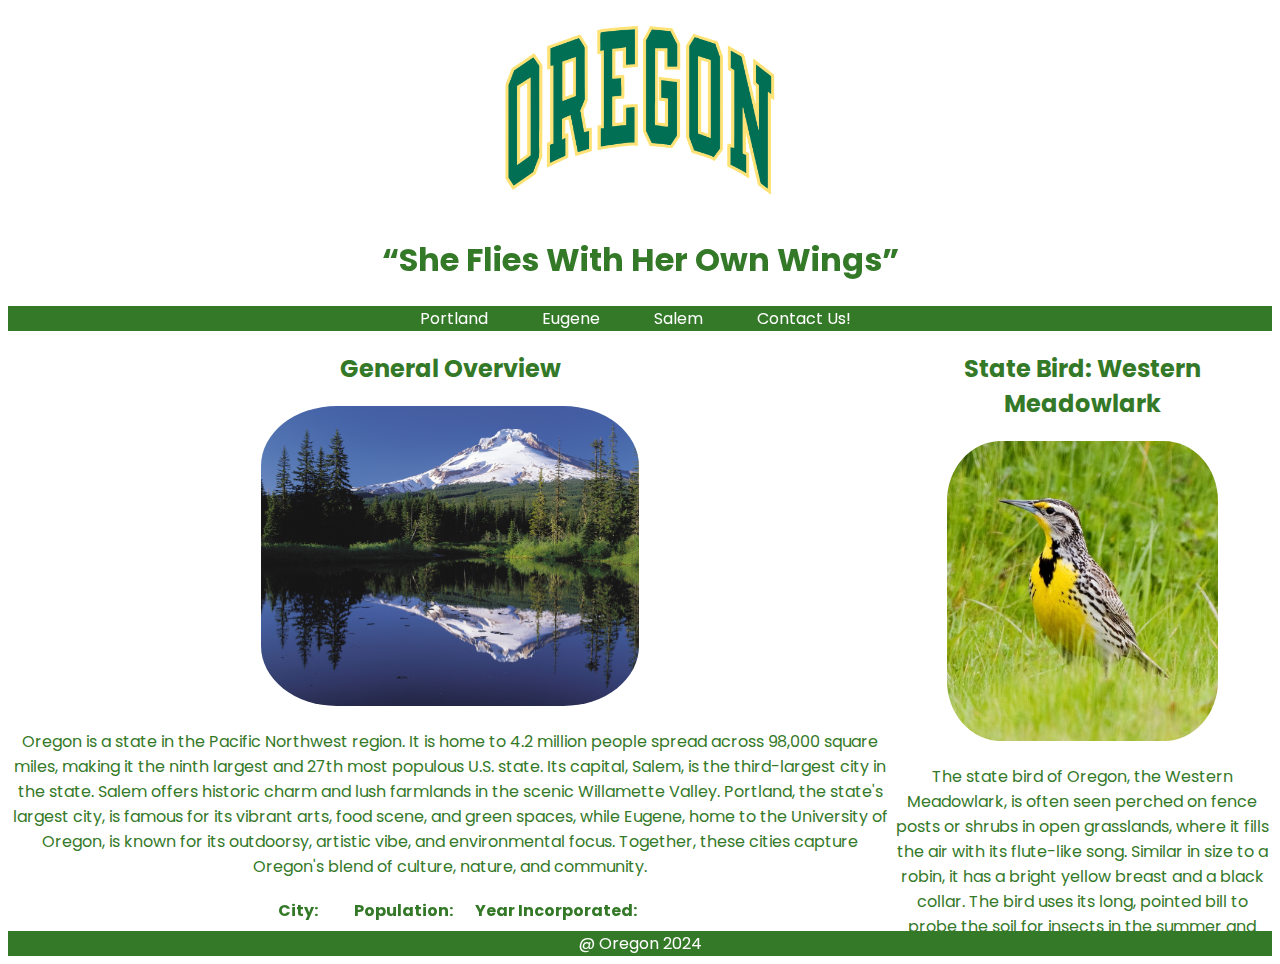
<file: index.html>
<!DOCTYPE html>
<html lang="en">
<head>
    <meta charset="UTF-8">
    <meta name="viewport" content="width=device-width, initial-scale=1.0">
    <title>Home</title>
    <link rel="stylesheet" href="./style.css">
    <link rel="preconnect" href="https://fonts.googleapis.com">
    <link rel="preconnect" href="https://fonts.gstatic.com" crossorigin>
    <link href="https://fonts.googleapis.com/css2?family=Poppins:wght@400;700&display=swap" rel="stylesheet">
</head>
<body>
    <header>
        <img src="./assets/images/oregon.png" height="200" alt="oregon" />
        <h1>“She Flies With Her Own Wings”</h1>
        <nav>
            <ul class="one"> 
                <li class="two"><a href="./public/portland.html">Portland</a></li>
                <li class="two"><a href="./public/eugene.html">Eugene</a></li>
                <li class="two"><a href="./public/salem.html">Salem</a></li>
                <li class="two"><a href="./public/contact.html">Contact Us!</a></li>
            </ul>
        </nav>
    </header>
    
    <section> 
        <h2>General Overview</h2> 
        <img src="./assets/images/hood.jpg" height="300" alt="mountain" />
        <p>
            Oregon is a state in the Pacific Northwest region. It is home to 4.2 million people spread across 98,000 square miles, making it the ninth largest and 27th most populous U.S. state. Its capital, Salem, is the third-largest city in the state. 
            Salem offers historic charm and lush farmlands in the scenic Willamette Valley. Portland, the state's largest city, is famous for its vibrant arts, food scene, and green spaces, while Eugene, home to the University of Oregon, is known for its outdoorsy, artistic vibe, and environmental focus. Together, these cities capture Oregon's blend of culture, nature, and community.
        </p>
        <table>
            <tr>
                <th>City:</th>
                <th>Population:</th>
                <th>Year Incorporated:</th>
            </tr>
            <tr>
                <td>Portland</td>
                <td>630,498</td>
                <td>1851</td>
            </tr>
            <tr>
                <td>Eugene</td>
                <td>177,899</td>
                <td>1846</td>
            </tr>
            <tr>
                <td>Salem</td>
                <td>177,432</td>
                <td>1842</td>
            </tr>
        </table>
        <p>
            All images used are Fair use. Data was sourced from the <a class="special" href="https://www.census.gov/">United States Census Bureau</a>.
        </p>
        <p>
            Additional sources: <a class="special" href="https://www.allaboutbirds.org/guide/Western_Meadowlark/overview">All About Birds</a> and <a class="special" href="https://spinpedo.com/blog/general-dentistry/10-facts-for-kids-about-salem-oregon/">Spinnaker</a>
        </p>
    </section>

    <aside>
        <h2>State Bird: Western Meadowlark</h2>
        <img src="./assets/images/bird.jpg" height="300" alt="bird" />
        <p>The state bird of Oregon, the Western Meadowlark, is often seen perched on fence posts or shrubs in open grasslands, where it fills the air with its flute-like song. Similar in size to a robin, it has a bright yellow breast and a black collar. The bird uses its long, pointed bill to probe the soil for insects in the summer and seeds in the winter.</p>
        <ul>
            <h3>Cool Facts</h3>
            <li class="three">They build their nests on the ground, which are covered with a grass roof.</li>
            <li class="three">To feed, they utilize a technique called "gaping." This entails inserting their bill into soil and forcing it open, often revealing a variety of insects.</li>
            <li class="three">The Western Meadowlard is the second most popular choice for state bird. The first place spot belongs to the Northern Cardinal.</li>
            <li class="three">Male Western Meadowlarks are usually mated with two female birds at the same time!</li>
        </ul>
    </aside>

    <footer>@ Oregon 2024</footer>
</body>
</html>
</file>
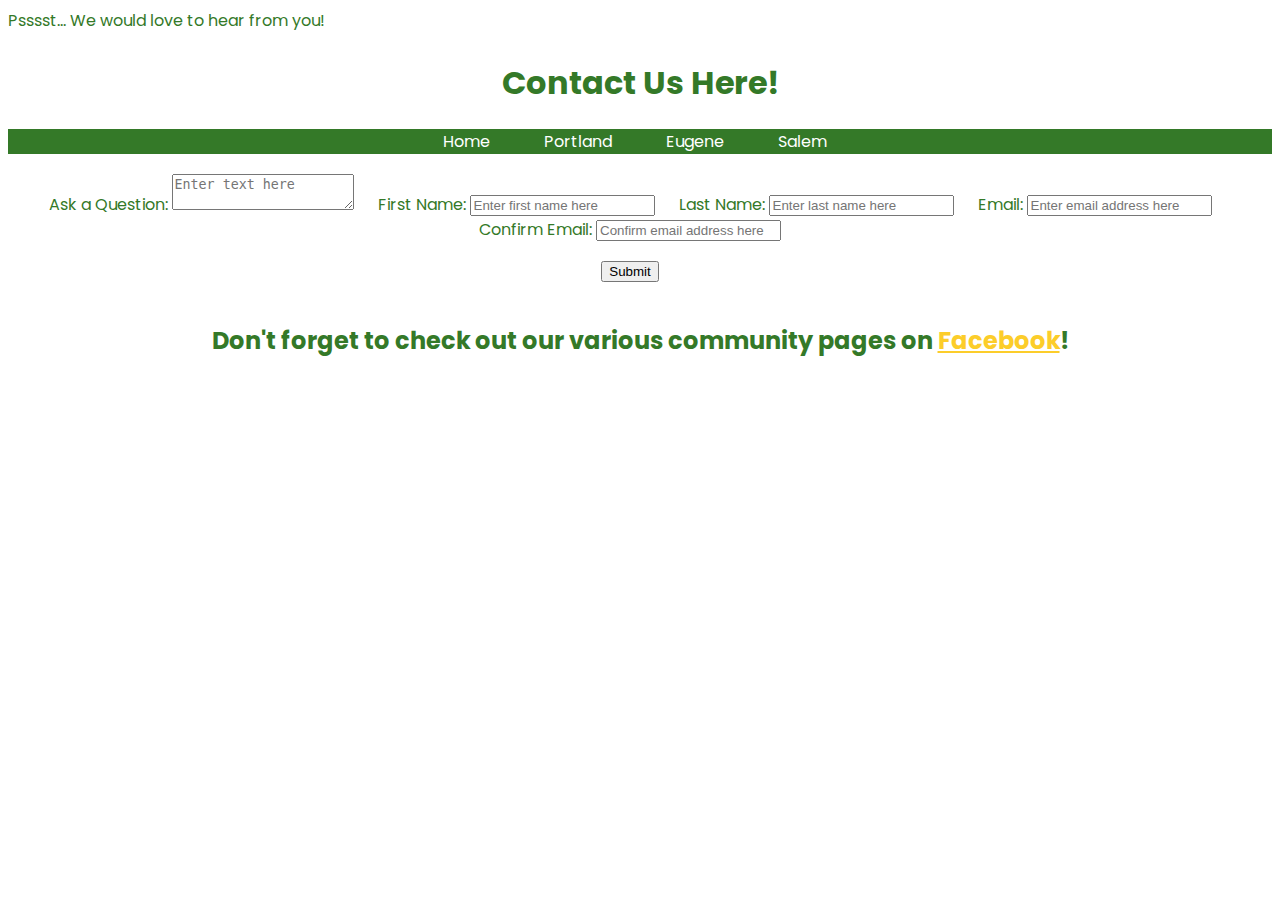
<file: public/contact.html>
<!DOCTYPE html>
<html lang="en">
<head>
    <meta charset="UTF-8">
    <meta name="viewport" content="width=device-width, initial-scale=1.0">
    <title>Contact</title>
    <link rel="stylesheet" href="../style.css">
    <script src="../contact.js"></script>
    <link rel="preconnect" href="https://fonts.googleapis.com">
    <link rel="preconnect" href="https://fonts.gstatic.com" crossorigin>
    <link href="https://fonts.googleapis.com/css2?family=Poppins:wght@400;700&display=swap" rel="stylesheet">
</head>
<body>
    <div class="absolute">
        <p>Psssst... We would love to hear from you!</p>
    </div>
    <header>
        <h1>Contact Us Here!</h1>
    
        <nav>
            <ul class="one"> 
                <li class="two"><a href="../index.html">Home</a></li>
                <li class="two"><a href="../public/portland.html">Portland</a></li>
                <li class="two"><a href="../public/eugene.html">Eugene</a></li>
                <li class="two"><a href="../public/salem.html">Salem</a></li>
            </ul>
        </nav>
    </header>
   
    <form id="emailform">
        <label for="question">Ask a Question:</label>
        <textarea id="question" placeholder="Enter text here"></textarea>

        <label for="firstName">First Name:</label>
        <input type="text" id="firstName"  placeholder="Enter first name here" required>

        <label for="lastName">Last Name:</label>
        <input type="text" id="lastName"  placeholder="Enter last name here" required>

        <label for="email1">Email:</label>
        <input type="email" id="email1" placeholder="Enter email address here" required>

        <label for="email2">Confirm Email:</label>
        <input type="email" id="email2" placeholder="Confirm email address here" required>

        <p id="message"></p>

        <input type="submit" value="Submit">
    </form>    
    
    <h2 id="facebook">Don't forget to check out our various community pages on <a class="special" href="https://www.facebook.com/">Facebook</a>!</h2>
</body>
</html>
</file>
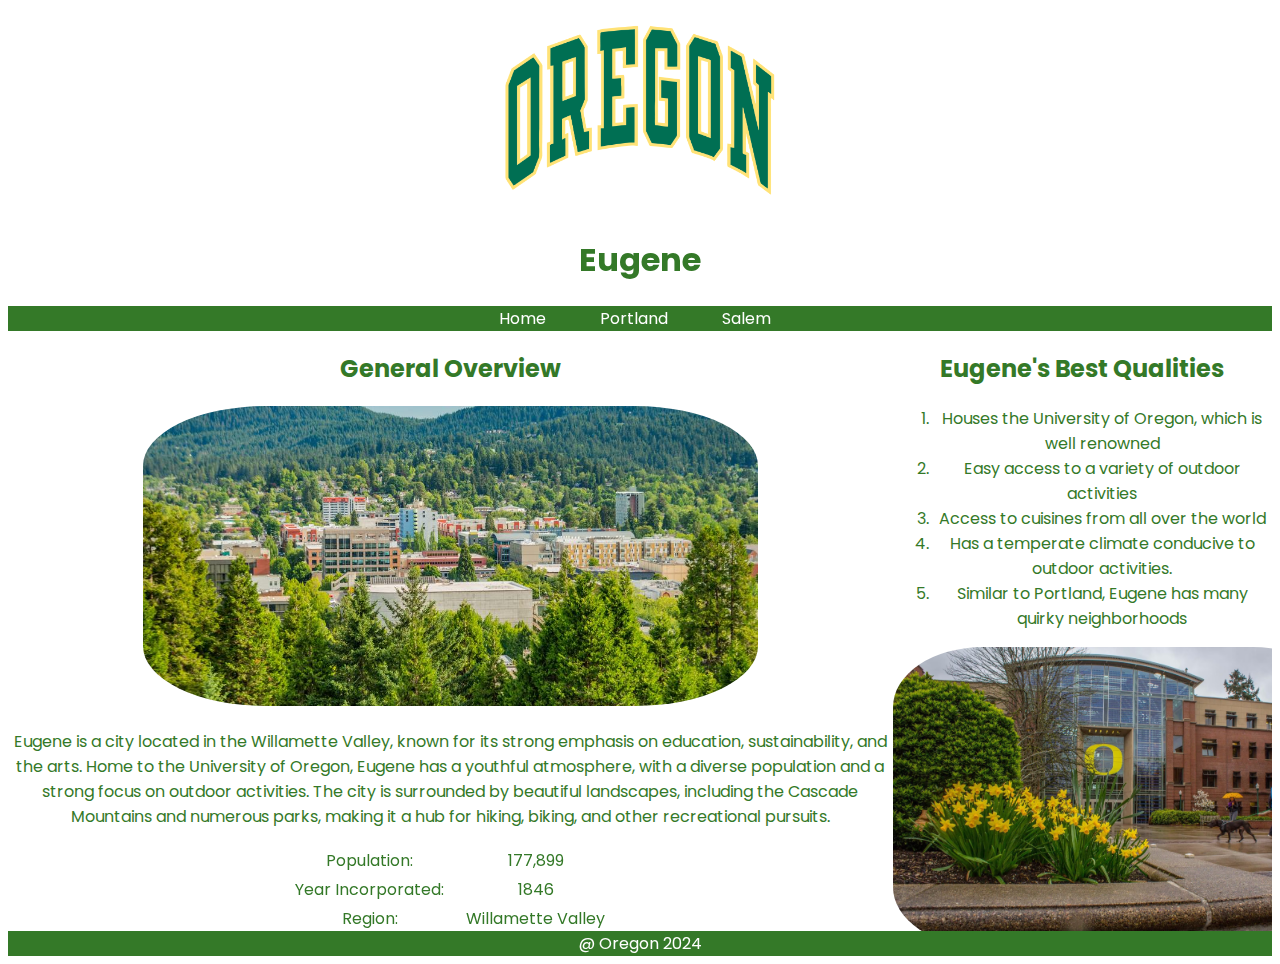
<file: public/eugene.html>
<!DOCTYPE html>
<html lang="en">
<head>
    <meta charset="UTF-8">
    <meta name="viewport" content="width=device-width, initial-scale=1.0">
    <title>Eugene</title>
    <link rel="stylesheet" href="../style.css">
    <link rel="preconnect" href="https://fonts.googleapis.com">
    <link rel="preconnect" href="https://fonts.gstatic.com" crossorigin>
    <link href="https://fonts.googleapis.com/css2?family=Poppins:wght@400;700&display=swap" rel="stylesheet">
</head>
<body>
    <header>
        <img src="../assets/images/oregon.png" height="200" alt="oregon" />
        <h1>Eugene</h1>
        <nav>
            <ul class="one"> 
                <li class="two"><a href="../index.html">Home</a></li>
                <li class="two"><a href="../public/portland.html">Portland</a></li>
                <li class="two"><a href="../public/salem.html">Salem</a></li>
            </ul>
        </nav>
    </header>
    
    <section> 
        <h2>General Overview</h2> 
        <img src="../assets/images/eugene.jpg" height="300" alt="eugene" />
        <p>
            Eugene is a city located in the Willamette Valley, known for its strong emphasis on education, sustainability, and the arts. Home to the University of Oregon, Eugene has a youthful atmosphere, with a diverse population and a strong focus on outdoor activities. 
            The city is surrounded by beautiful landscapes, including the Cascade Mountains and numerous parks, making it a hub for hiking, biking, and other recreational pursuits.
        </p>
        <table>
            <tr>
                <td>Population:</td>
                <td>177,899</td>
            </tr>
            <tr>
                <td>Year Incorporated:</td>
                <td>1846</td>
            </tr>
            <tr>
                <td>Region:</td>
                <td>Willamette Valley</td>
            </tr>
            <tr>
                <td>Classification:</td>
                <td>Urban</td>
            </tr>
            <tr>
                <td>Average Income:</td>
                <td>31,540 USD</td>
            </tr>
        </table>
    </section>

    <aside>
        <h2>Eugene's Best Qualities</h2>
        <ol>
            <li>Houses the University of Oregon, which is well renowned</li>
            <li>Easy access to a variety of outdoor activities</li>
            <li>Access to cuisines from all over the world</li>
            <li>Has a temperate climate conducive to outdoor activities.</li>
            <li>Similar to Portland, Eugene has many quirky neighborhoods</li>
        </ol>
        <img src="../assets/images/college.avif" height="300" alt="college" />
    </aside>

    <footer>@ Oregon 2024</footer>
</body>
</html>
</file>
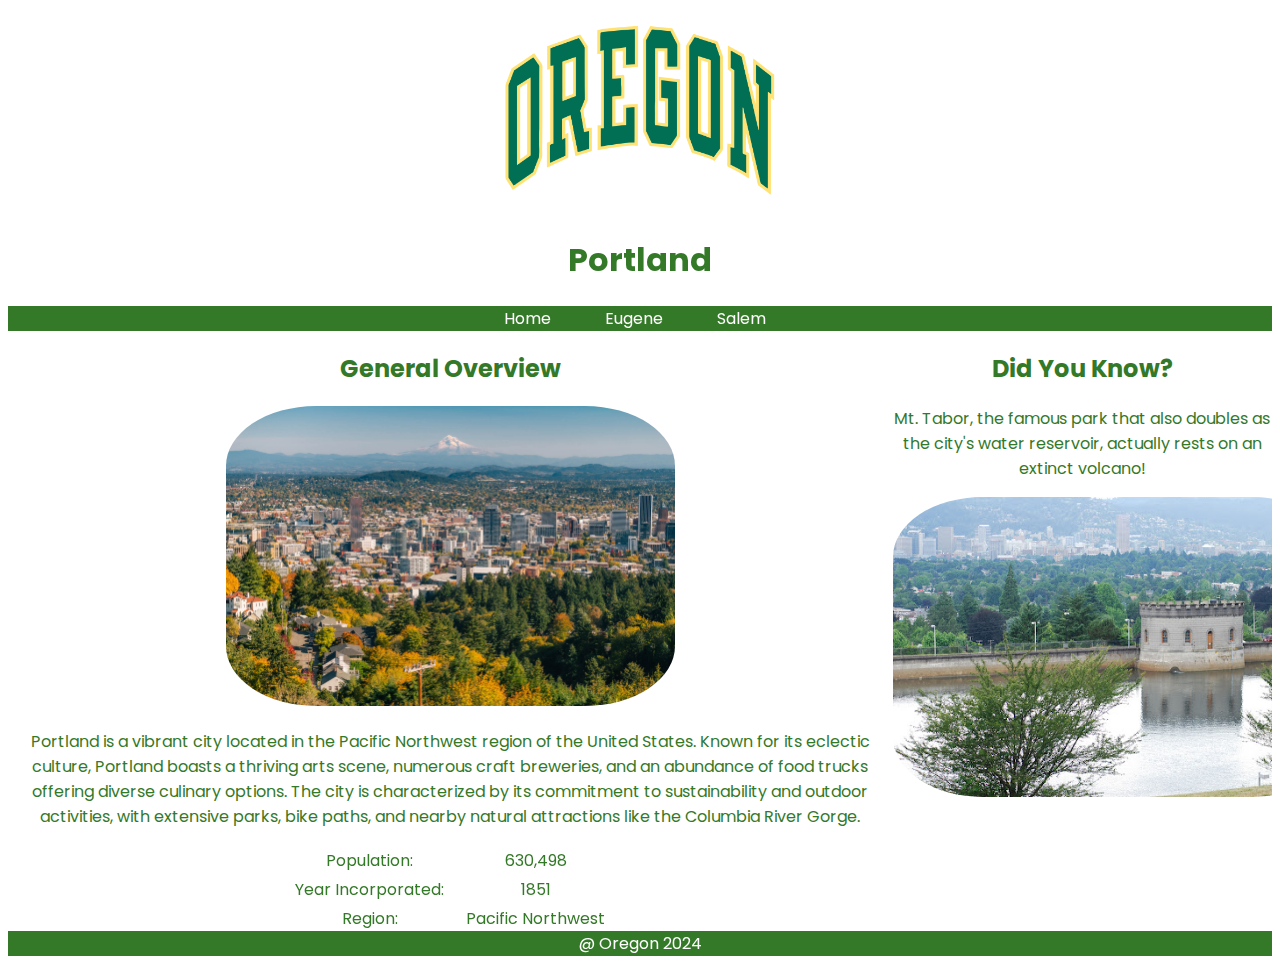
<file: public/portland.html>
<!DOCTYPE html>
<html lang="en">
<head>
    <meta charset="UTF-8">
    <meta name="viewport" content="width=device-width, initial-scale=1.0">
    <title>Portland</title>
    <link rel="stylesheet" href="../style.css">
    <link rel="preconnect" href="https://fonts.googleapis.com">
    <link rel="preconnect" href="https://fonts.gstatic.com" crossorigin>
    <link href="https://fonts.googleapis.com/css2?family=Poppins:wght@400;700&display=swap" rel="stylesheet">
</head>
<body>
    <header>
        <img src="../assets/images/oregon.png" height="200" alt="oregon" />
        <h1>Portland</h1>
        <nav>
            <ul class="one"> 
                <li class="two"><a href="../index.html">Home</a></li>
                <li class="two"><a href="../public/eugene.html">Eugene</a></li>
                <li class="two"><a href="../public/salem.html">Salem</a></li>
            </ul>
        </nav>
    </header>
    
    <section> 
        <h2>General Overview</h2> 
        <img src="../assets/images/portland.jpg" height="300" alt="city during autumn" />
        <p>
            Portland is a vibrant city located in the Pacific Northwest region of the United States. Known for its eclectic culture, Portland boasts a thriving arts scene, numerous craft breweries, and an abundance of food trucks offering diverse culinary options. 
            The city is characterized by its commitment to sustainability and outdoor activities, with extensive parks, bike paths, and nearby natural attractions like the Columbia River Gorge.
        </p>
        <table>
            <tr>
                <td>Population:</td>
                <td>630,498</td>
            </tr>
            <tr>
                <td>Year Incorporated:</td>
                <td>1851</td>
            </tr>
            <tr>
                <td>Region:</td>
                <td>Pacific Northwest</td>
            </tr>
            <tr>
                <td>Classification:</td>
                <td>Urban</td>
            </tr>
            <tr>
                <td>Average Income:</td>
                <td>45,003 USD</td>
            </tr>
        </table>
    </section>

    <aside>
        <h2>Did You Know?</h2>
        <p>
            Mt. Tabor, the famous park that also doubles as the city's water reservoir, actually rests on an extinct volcano!
        </p>
        <img src="../assets/images/tabor.jpg" height="300" alt="reservoir" />
    </aside>

    <footer>@ Oregon 2024</footer>
</body>
</html>
</file>
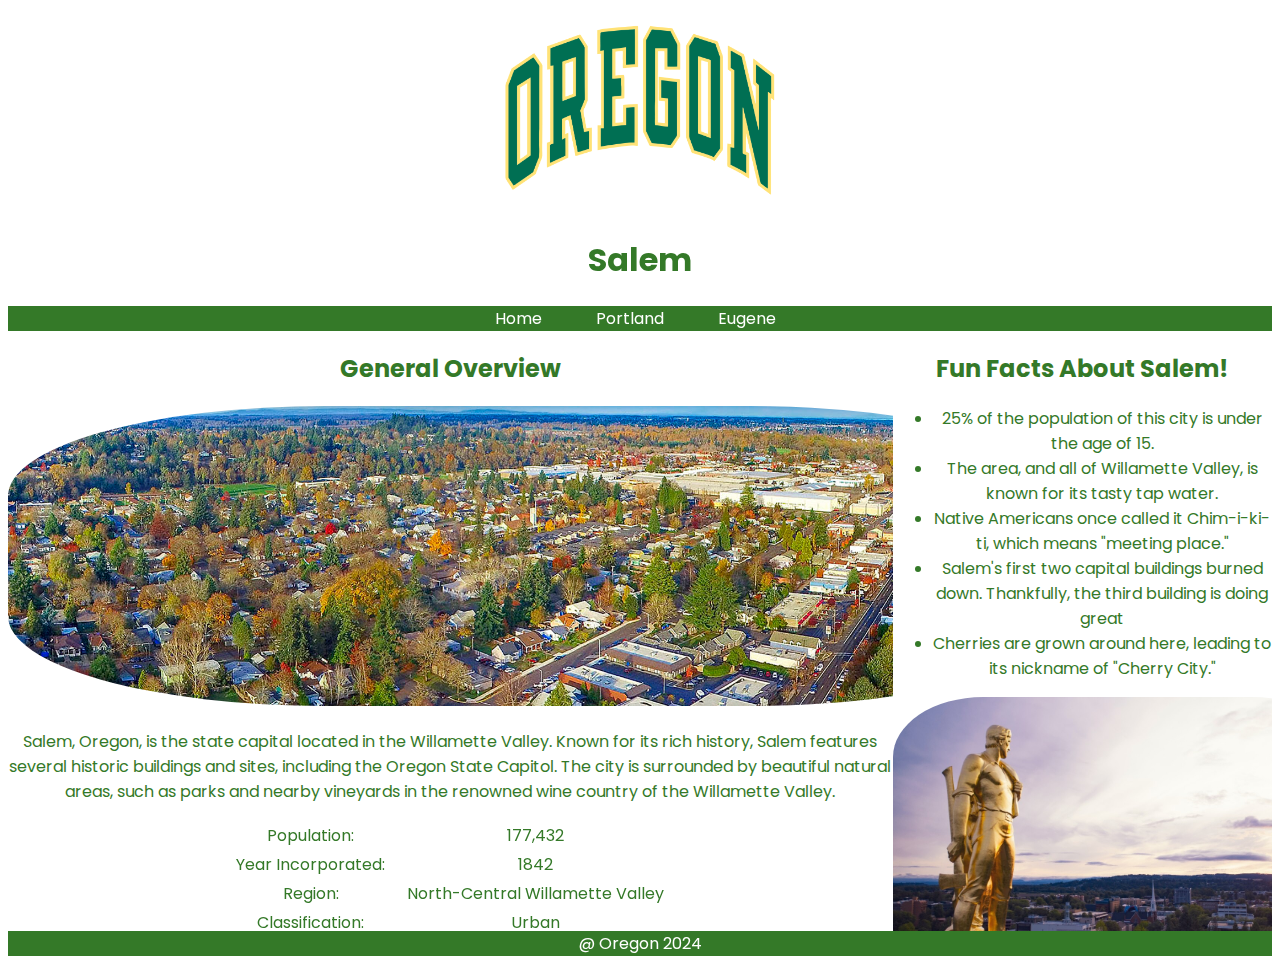
<file: public/salem.html>
<!DOCTYPE html>
<html lang="en">
<head>
    <meta charset="UTF-8">
    <meta name="viewport" content="width=device-width, initial-scale=1.0">
    <title>Salem</title>
    <link rel="stylesheet" href="../style.css">
    <link rel="preconnect" href="https://fonts.googleapis.com">
    <link rel="preconnect" href="https://fonts.gstatic.com" crossorigin>
    <link href="https://fonts.googleapis.com/css2?family=Poppins:wght@400;700&display=swap" rel="stylesheet">
</head>
<body>
    <header>
        <img src="../assets/images/oregon.png" height="200" alt="oregon" />
        <h1>Salem</h1>
        <nav>
            <ul class="one"> 
                <li class="two"><a href="../index.html">Home</a></li>
                <li class="two"><a href="../public/portland.html">Portland</a></li>
                <li class="two"><a href="../public/eugene.html">Eugene</a></li>
            </ul>
        </nav>
    </header>
    
    <section> 
        <h2>General Overview</h2> 
        <img id="long" src="../assets/images/salem.jpg" height="300" alt="city during autumn" />
        <p>
            Salem, Oregon, is the state capital located in the Willamette Valley. Known for its rich history, Salem features several historic buildings and sites, including the Oregon State Capitol. 
            The city is surrounded by beautiful natural areas, such as parks and nearby vineyards in the renowned wine country of the Willamette Valley.
        </p>
        <table>
            <tr>
                <td>Population:</td>
                <td>177,432</td>
            </tr>
            <tr>
                <td>Year Incorporated:</td>
                <td>1842</td>
            </tr>
            <tr>
                <td>Region:</td>
                <td>North-Central Willamette Valley</td>
            </tr>
            <tr>
                <td>Classification:</td>
                <td>Urban</td>
            </tr>
            <tr>
                <td>Average Income:</td>
                <td>34,806 USD</td>
            </tr>
        </table>
    </section>

    <aside>
        <h2>Fun Facts About Salem!</h2>
        <ul>
            <li>25% of the population of this city is under the age of 15.</li>
            <li>The area, and all of Willamette Valley, is known for its tasty tap water.</li>
            <li>Native Americans once called it Chim-i-ki-ti, which means "meeting place."</li>
            <li>Salem's first two capital buildings burned down. Thankfully, the third building is doing great</li>
            <li>Cherries are grown around here, leading to its nickname of "Cherry City."</li>
        </ul>
        <img src="../assets/images/salem-or.jpg" height="300" alt="statue" />
    </aside>

    <footer>@ Oregon 2024</footer>
</body>
</html>
</file>
<file: style.css>
body {
    font-family: "Poppins", sans-serif;
    color: #347928;
}

header {
    text-align: center;
}

.one {
    background-color: #347928;
    margin-bottom: 0;
    margin-top: 0;
}

.two {
    display: inline-block;
    margin-right: 50px;
}

.three {
    width: 500px;
    padding-bottom: 10px;
}

a {
    text-decoration: none;
    color: white;
}

a:hover {
    color: #FCCD2A;
}

img {
    border-radius: 20%;
}

#long {
    border-radius: 30%;
}

footer {
    text-align: center;
    background-color: #347928;
    color: white;
}

section {
    width: 70%;
    float: left;
    text-align: center;
    overflow-y: auto;
    height: 600px;
    background-color: white;
}

table {
    position: relative;
    margin: 0px auto;
}

td, th {
    padding-left: 10px;
    padding-right: 10px;
}

aside {
    width: 30%;
    float: right;
    text-align: center;
    overflow-y: auto;
    height: 600px;
    background-color: white;
}

.special {
    text-decoration: underline;
    color: #FCCD2A;
}

form {
    text-align: center;
    padding: 20px;
}

#facebook {
    text-align: center;
}

input, textarea {
    margin-right: 20px;
}

.absolute {
    height: 30px;
    width: 330px;
}

.absolute p {
    margin: 0;
}
</file>
